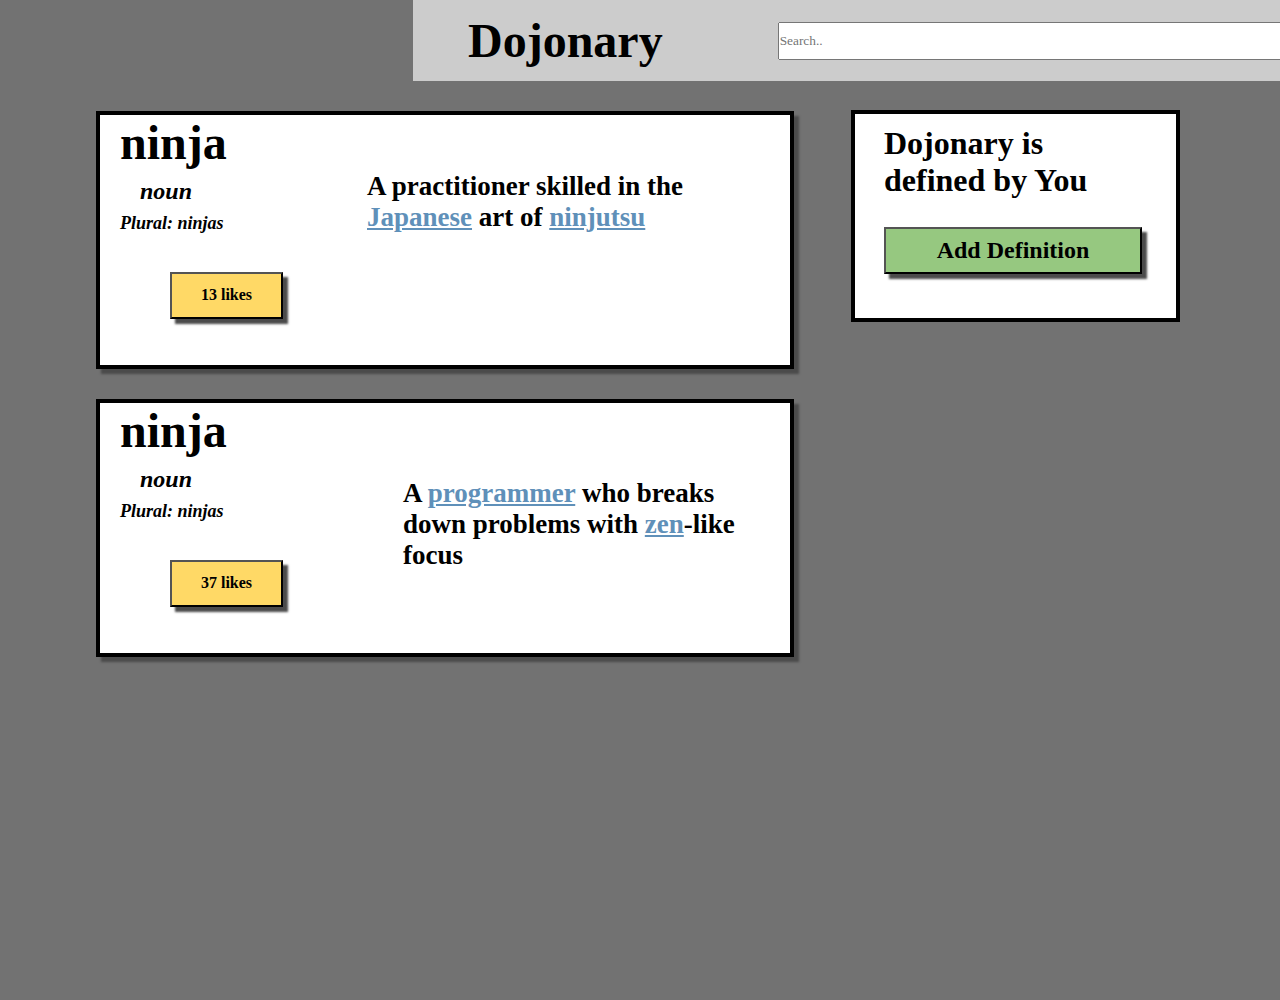
<file: ButtonClicker/index.html>
<!DOCTYPE html>
<html lang="en">
<head>
    <meta charset="UTF-8">
    <meta name="viewport" content="width=device-width, initial-scale=1.0">
    <title>Document</title>
    <link rel="stylesheet" href="style.css">
</head>
<body>

    <div class="wrapper">

        
  <!-- -------------------------------------NavBar----------------------------- -->
  <div class="nav">
    <h1 class="nav-title">Dojonary</h1>
    <ul class="nav-links">
        <input class="searchbar" type="text" placeholder="Search..">
        <li><button class="logout-btn" onclick="LogOut(this)">Login</button></li>
    </ul>
</div>
<!-- -----------------------------NavBar--------------------------------- -->

<!---------------------------------------------  -->
<div class="main">

    <!-- ------------------------------------leftarea -->
    <div class="left-area">
        <div class="Definition-1-area">
            <div class="word-1">
                <h2 class="firstword"> ninja </h2>
                <h2 class="wordclass"> noun</h2>
                <h2 class="wordfunction"> Plural: ninjas</h2>
                <button id="like-1btn" onclick="likealert()">13 likes</button>

            </div>
            <div class="definition-1">
                <h2>A practitioner skilled in the <span class="impwordlink">Japanese</span> art of <span class="impwordlink">ninjutsu</span></h2>
            </div>
        </div>


        <div class="Definition-2-area">
            <div class="word-1">
                <h2 class="firstword"> ninja </h2>
                <h2 class="wordclass"> noun</h2>
                <h2 class="wordfunction"> Plural: ninjas</h2>
                <button id="like-1btn">37 likes</button>
            </div>
            <div class="definition-2">
                <h2>A <span class="impwordlink">programmer</span> who breaks down problems with <span class="impwordlink">zen</span>-like focus  </h2>
            </div>
            
        </div>

    </div>
 <!-- ---------------------------------------------------left-area -->


  <!-- ---------------------------------------------------Right-area -->


    <div class="right-area">
        <div class="adddefinition-area">

            <h2 class="adddefinition-labe">Dojonary is defined by <span>You</span></h2>
            <button class="adddefinitionbtn" onclick="RemoveDefBnt(this)"> Add Definition</button>
        </div>
    </div>

    <!-- ---------------------------------------------------Right-area -->
</div>


</div>
<script src="Functionality.js"></script>
</body>
</html>
</file>
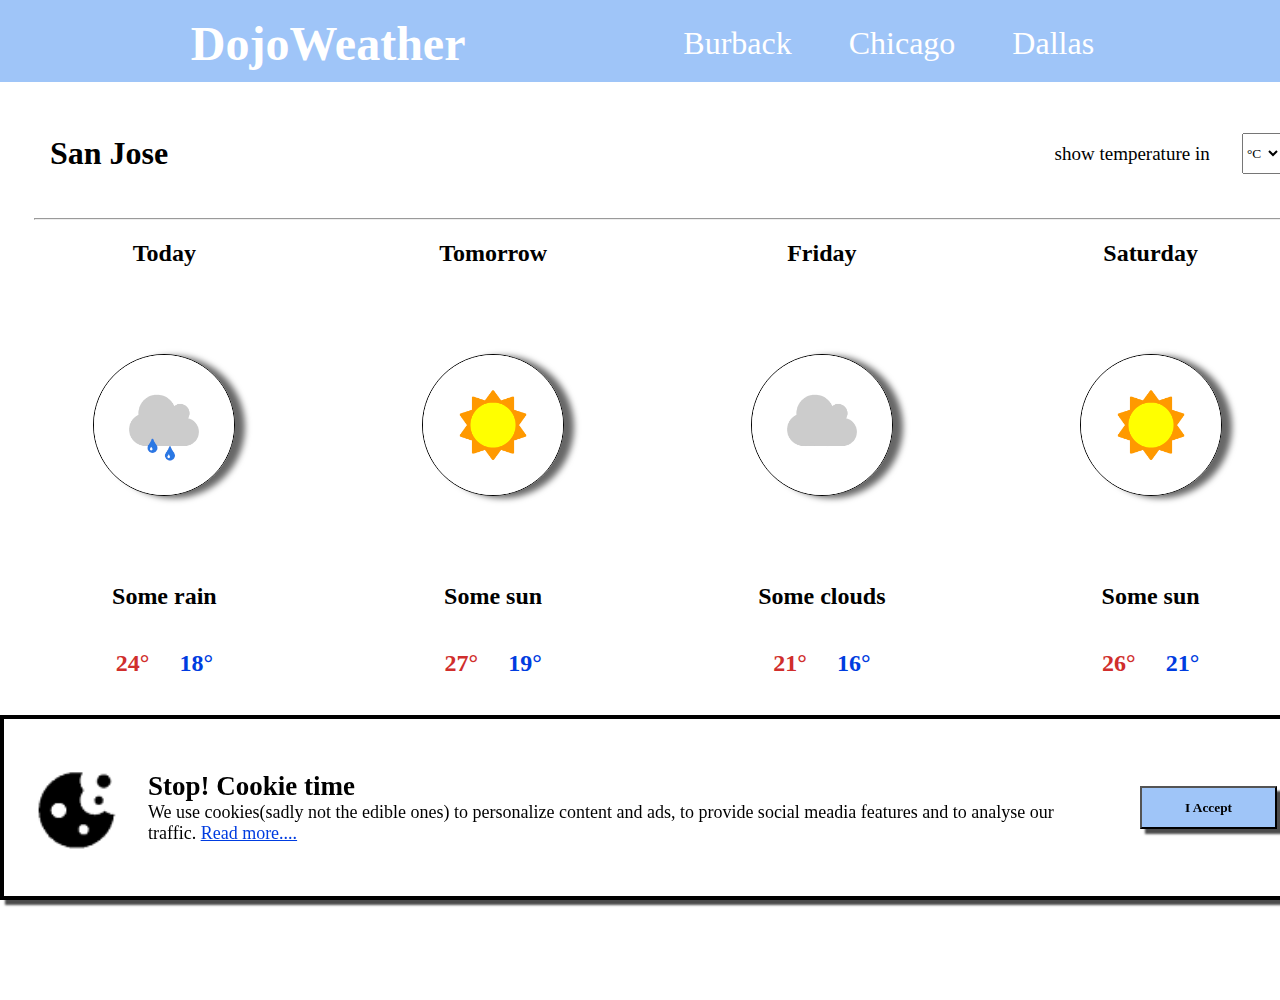
<file: DojoWeather-Page/index.html>
<!DOCTYPE html>
<html lang="en">
<head>
    <meta charset="UTF-8">
    <meta name="viewport" content="width=device-width, initial-scale=1.0">
    <title>DojoWeather</title>
    <link rel="stylesheet" href="style.css">
</head>
<body>

    <div class="wrapper">

               
  <!-- -------------------------------------NavBar----------------------------- -->
  <div class="nav">
    <h1 class="nav-title">DojoWeather</h1>
    <ul class="nav-links">
        <li><p id="city-1"onclick="cityChangeAlert(1)">Burback</p></li>
        <li><p id="city-2"onclick="cityChangeAlert(2)">Chicago</p></li>
        <li><p id="city-3"onclick="cityChangeAlert(3)">Dallas</p></li>
        
    </ul>
</div>
<!-- -----------------------------NavBar--------------------------------- -->


    <div class="main">

        <div class="mainContaner">

<!-- --------------------------------------------------------------StateSection -->

            <div class="stateSection">
                <span id="stateName"> San Jose</span>
                <span class="tempText">show temperature in</span>

                <select name="temp" class="tempList">
                    <option value="">°C</option>
                    <option value="">°F</option>
                </select>
                </div>

<!-- ---------------------------------------------------------------------StateSection -->


                <hr class="hrLine">


<!--         --------------------------------------------------WeekWeatherContaner-->
                <div class="weekWeatherContaner">

                    <div class="weekDayContaner">
                        <h2> Today</h2>
                        <img src="assets/some_rain.png" alt="some_rain">
                        <h2>Some rain</h2>
                        <h2><span class="hottext">24°</span> &nbsp; &nbsp; <span class="coldtext"> 18°</span></h2>
                    </div>

                    <div class="weekDayContaner">
                    <h2> Tomorrow  </h2>
                    <img src="assets/some_sun.png" alt="some_sun">
                        <h2>Some sun</h2>
                        <h2><span class="hottext">27°</span> &nbsp; &nbsp; <span class="coldtext"> 19°</span></h2>
                    </div>

                    <div class="weekDayContaner">
                        <h2> Friday</h2>
                        <img src="assets/some_clouds.png" alt="some_clouds">
                        <h2>Some clouds</h2>
                        <h2> <span class="hottext">21°</span> &nbsp; &nbsp; <span class="coldtext">16°</span> </h2>
                    </div>
                    
                    <div class="weekDayContaner">
                        <h2> Saturday</h2>
                        <img src="assets/some_sun.png" alt="some_sun">
                        <h2>Some sun</h2>
                        <h2><span class="hottext">26°</span> &nbsp;  &nbsp; <span class="coldtext">21°</span> </h2>
                    </div>
                </div>
            </div>

 <!--         ----------------------------------------------------------------------WeekWeatherContaner-->

<!-- -------------------------------------------------------------------------Cookie -->
            <div class="cookieArea" >
                <img src="assets/cookie.png" alt="cookie">
                <div>
                    <h2> Stop! Cookie time</h2>
                    <p> We use cookies(sadly not the edible ones) to personalize content and ads, to provide social meadia features and to analyse our traffic. <a href=""> Read more....</a></p>
                </div>
                <button id="cookiebtn" onclick="acceptCookie()" > I Accept </button>
            
            </div>
    <!-- -------------------------------------------------------------------------Cookie -->
            
        </div>
    </div>

<script src="DojoWeather-functionality.js"></script>
    
</body>
</html>
</file>
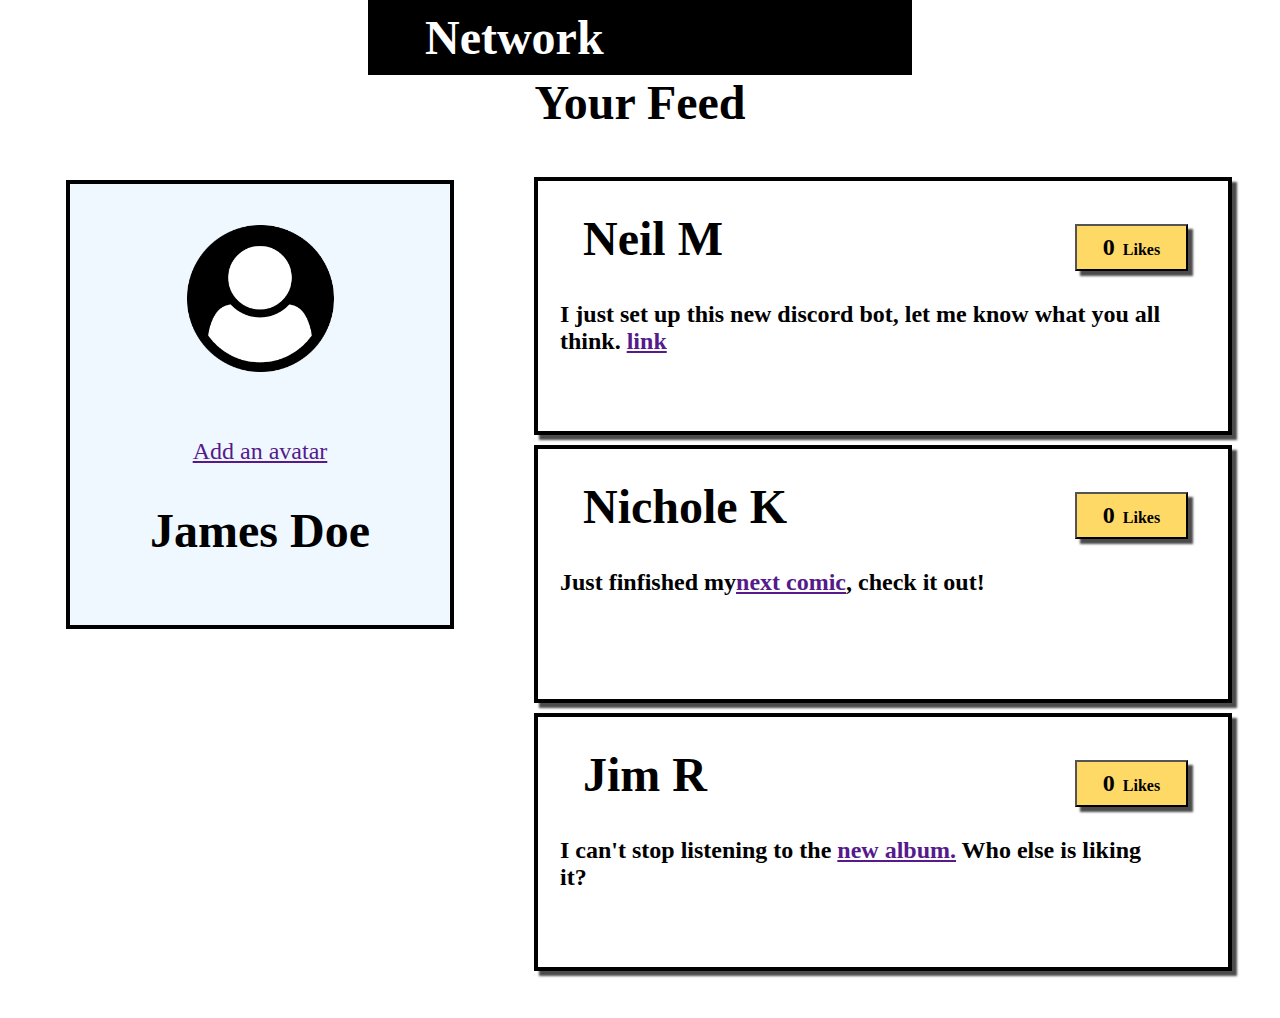
<file: Likes/index.html>
<!DOCTYPE html>
<html lang="en">
<head>
    <meta charset="UTF-8">
    <meta name="viewport" content="width=device-width, initial-scale=1.0">
    <title>Document</title>
    <link rel="stylesheet" href="style.css">
</head>


<body>

<div class="wrapper">


    <div class="nav">
        <h1 class="nav-title">Network</h1>
    </div>

    <h2 class="feedtitle">  Your Feed</h2>
    <div class="main">
        <div class="mainuser">
            <img class="userImg" src="icons/user-circle.png" alt="">
            <a class="avatarLink" href="">Add an avatar</a>
            <h2 class="userName">James Doe</h2>


        </div>

        <!-- ---------------------------Feed---------------------- -->

        <div class="mainfeed">

            <div class="User-area">
                <div class="User">
                <h2 class="username"> Neil M </h2>
                <h2 class="post"> I just set up this new discord bot, let me know what you all think. <a href="">link</a></h2>
            </div>
            
            <div class="likebtnarea">
                <button id="like-1btn" onclick="likebtnIncrement(1)"><h2 class="num" id="likenum">0</h2>&nbsp Likes</button>
            </div>
        </div>

        <div class="User-area">
            <div class="User">
                <h2 class="username"> Nichole K </h2>
                <h2 class="post">Just finfished my<a href="">next comic</a>, check it out!</h2>
                
            </div>

            <div class="likebtnarea">
                <button id="like-1btn" onclick="likebtnIncrement(2)"><h2 class="num" id="likenum1">0</h2>&nbsp Likes</button>
            </div>
        </div>
        
        <div class="User-area">
            <div class="User">
                <h2 class="username"> Jim R </h2>
                <h2 class="post">I can't stop listening to the <a href="">new album.</a> Who else is liking it?</h2>
                
            </div>
            
            <div class="likebtnarea">
                <button id="like-1btn" onclick="likebtnIncrement(3)"><h2 class="num" id="likenum2">0</h2>&nbsp Likes</button>
            </div>
         </div>
        </div> 
    </div>
</div>






<script src="like-Functionality.js"></script>
</body>
</html>
</file>
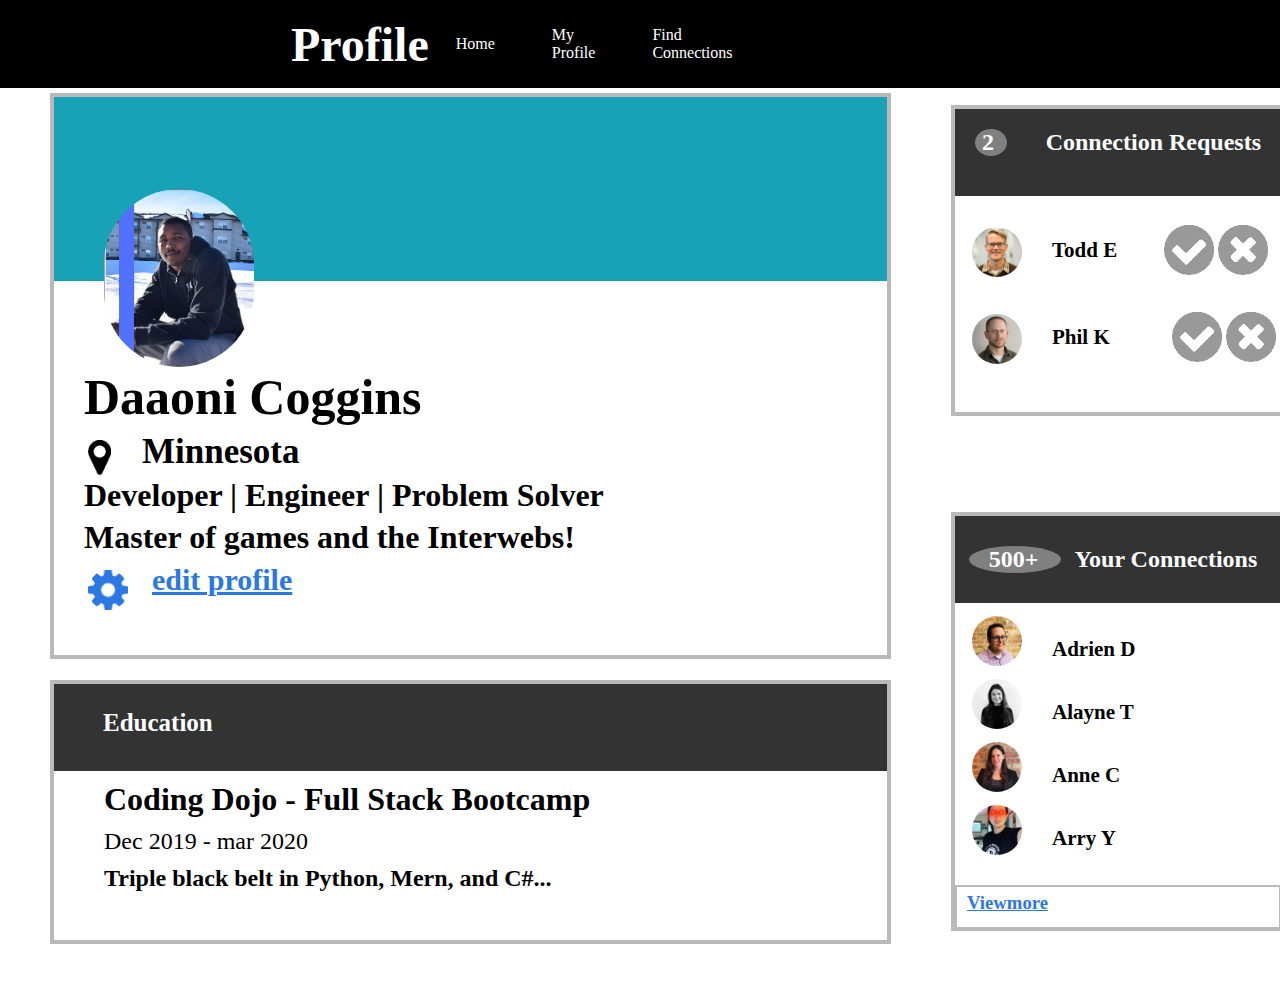
<file: Profile Page/index.html>
<!DOCTYPE html>
<html lang="en">
<head>
    <meta charset="UTF-8">
    <meta name="viewport" content="width=device-width, initial-scale=1.0">
    <title>Profile Page</title>
    <link rel="stylesheet" href="style.css">
</head>
<body>
    <div class="wrapper">

   
  <!-- -------------------------------------Profile----------------------------- -->
    <div class="nav">
        <h1 class="nav-title">Profile</h1>
        <ul class="nav-links">
            <li><a href="#">Home</a></li>
            <li><a href="#" class="active">My Profile</a></li>
            <li><a href="#">Find Connections</a></li>
            <li><button class="signout-btn">Sign Out</button></li>
        </ul>
    </div>
    <!-- -----------------------------Profile--------------------------------- -->



    <!-- ----------------------------------------- -->
    <div class="main">
        <div class="left-area">
            <div class="profile-area">
                <div class="profile-areatop"></div>

                
                <img class="profile-pic" src="Images/Me_pic2.PNG" alt="profilepic">

                <div class="info">
                    <h2 id="name"> Daaoni Coggins</h2>
                    <div class="map">
                        <img class="mapicon"src="Images/icons/map-marker.png" alt="mapicon">
                        <h3 id="state">Minnesota </h3>

                    </div>
                    <h4 class="moreinfo"> Developer | Engineer | Problem Solver </h4>
                    <h4 class="moreinfo"> Master of games and the Interwebs!</h4>

                    <div class="gear">
                        <span class="gearicon"><img src="Images/icons/gear.png" alt="gearicon"></span>
                        <h3 id="editprofile">edit profile </h3>

                    </div>
                   
                </div>
                
            </div>

            <!-- ------------------education------------------------ -->
        
            <div class="education-block">
                <div class="education-blocktop">
                    <div>
                        <h2 id="education-title"> Education</h2>
                    </div>
                </div>

                <div class="eduinfo">
                    <h4 id="eduinfo-1"> Coding Dojo - Full Stack Bootcamp </h4>
                    <h4 id="eduinfo-2"> Dec 2019 - mar 2020</h4>
                    <h4 id="eduinfo-3"> Triple black belt in Python, Mern, and C#...</h4>

                </div>
                



        
            </div>
            <!-- -----------------------education---------------------------------- -->
            
        </div>

        <!-- ----------------------------------------- -->
    









        <!-- ----------------------connection-requests-------------------------------------- -->
        <div class="sidebar">

    
            <div class="connection-requests">
                <div class="connection-requests-top">
                    <div class="connection-toptext">

                        <div class="connection-num"><h2> 2 </h2></div> 
                        <h2>Connection Requests</h2>
                        

                    </div>


<!-- ------------------------------------------------------------------- -->

                    <div class="connection-requests-profiles">

                        <ul class="top-list">

                            <li class="connection-requests-profiles-listitems">
                                 <img class="profile-requests-pic" src="Images/todd-s.jpg" alt="">

                                 <span class="profile-1"> Todd E </span>
                                 
                                 <div class="iconsgroups">
                                     <img class="icon" src="Images/icons/accept-circle.png" alt="">
                                     <img class="icon" src="Images/icons/close-circle.png" alt="">

                                 </div>
                                 
                            </li>
                          


                            <li class="connection-requests-profiles-listitems">
                                <img class="profile-requests-pic" src="Images/phil-s.jpg" alt="">

                                <span class="profile-2"> Phil K</span>

                                <div class="iconsgroups-2">
                                    <img class="icon" src="Images/icons/accept-circle.png" alt="">
                                    <img class="icon" src="Images/icons/close-circle.png" alt="">

                                </div>

                            </li>
                               

                        </ul>



                    </div>


                </div>
        
            </div>

<!-- ------------------------------------------------------------------------------------- -->



            <!-- ------------------------active-connections--------------------------------------------------- -->
            
            <div class="active-connections-box">

                <div class="active-connections">
                    <div class="active-connections-toptext">

                        <div class="active-connection-num"><h2> 500+ </h2></div> 
                        <h2 id="active-connections-text">Your Connections</h2>
                    </div>
                    <div class="active-connection-profiles">
                        <ul class="bottom-list">
                            <li class="connection-requests-profiles-listitems">
                                 <img class="profile-requests-pic" src="Images/adrien-s.jpg" alt="">
                                 <span class="profile-1"> Adrien D </span>
                            </li>
                            <li class="connection-requests-profiles-listitems">
                                <img class="profile-requests-pic" src="Images/alayne-s.jpg" alt="">
                                <span class="profile-2"> Alayne T</span>
                            </li>
                            <li class="connection-requests-profiles-listitems">
                                <img class="profile-requests-pic" src="Images/anne-s.jpg" alt="">

                                <span class="profile-2"> Anne C</span>
                            </li>
                            <li class="connection-requests-profiles-listitems">
                                <img class="profile-requests-pic" src="Images/arry-s.jpg" alt="">
                                <span class="profile-2"> Arry Y </span>
                               
                            </li>
                        </ul>
                    </div>

                    <div class="viewmorebox">
                        <h3 class="viewbtn"> Viewmore</h3>
                    </div>

                    
                    
            
                </div>
            </div>
        </div>

        <!-- --------------------------------------------------------------- -->
    </div>

</div>


    
    
</body>
</html>
</file>
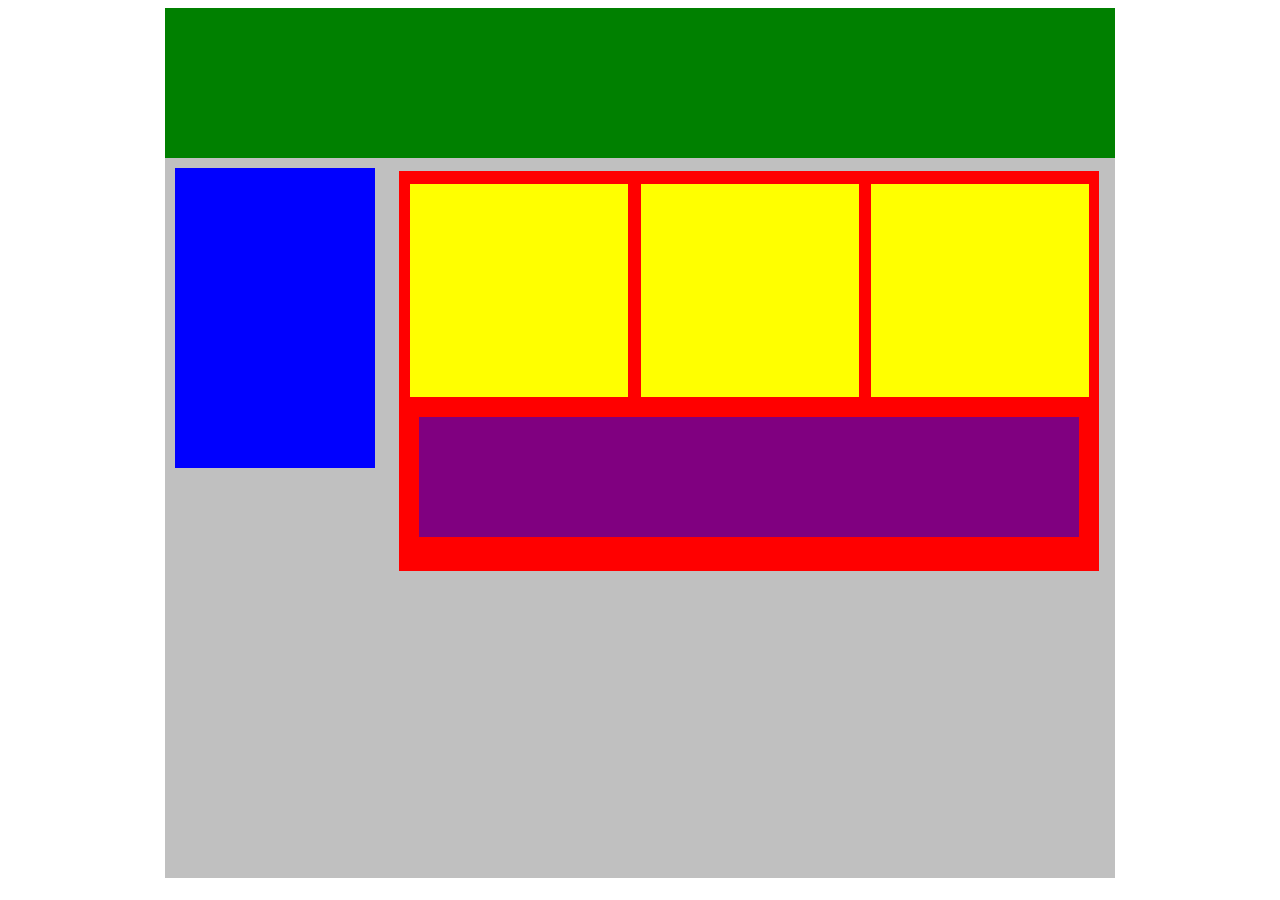
<file: Coggins_Daadoni_CSS_Plotting_Our_Blocks.html>
<!DOCTYPE html>
<html lang="en">
<head>
    <title>Position Practice</title>
    <link rel="stylesheet" type="text/css" href="Coggins_Daadoni_CSS_Plotting_Our_Blocks_.css">
</head>

<body>
    <div class="container">
        <div class="top-nav"></div>
        <div class="side-nav"></div>
        <div class="main">
            <div class="sub-content"></div>
            <div class="sub-content_1"></div>
            <div class="sub-content_2"></div>
            <div id="advertisement"></div>
        </div>
    </div>
</body>
</html>
</file>
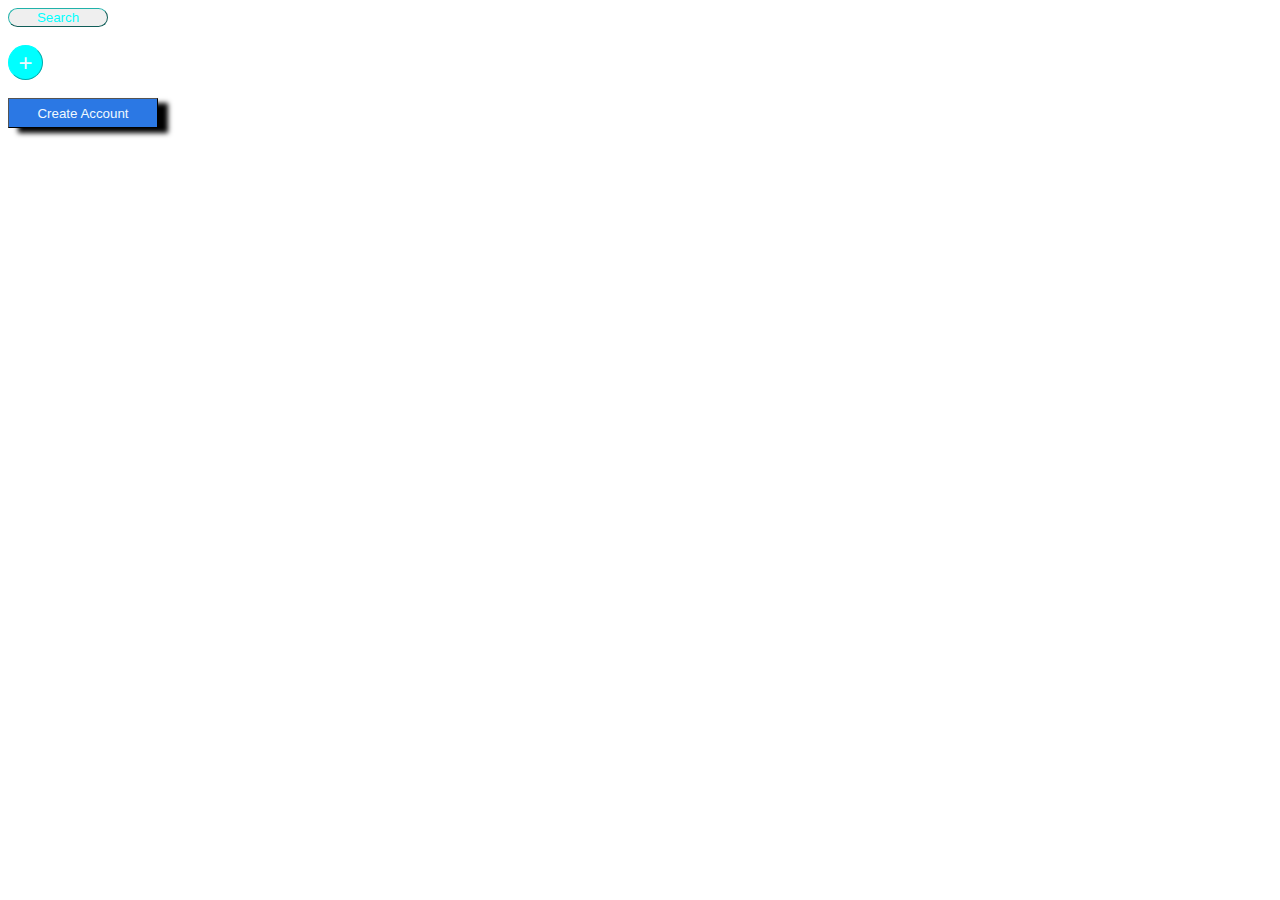
<file: ButtonUp/Coggins_Daadoni_HTML_ButtonUp.html>
<!DOCTYPE html>
<html lang="en">
<head>
    <meta charset="UTF-8">
    <meta name="viewport" content="width=device-width, initial-scale=1.0">
    <link rel="stylesheet" href="Coggins_Daadoni_HTML_ButtonUp.css">
    <title>Document</title>
</head>
<body>
<div>
    <button class="SearchBtn"> Search  </button>
</div>
<br>
<div>
    <button class="PlusBtn"> + </button>
</div>
<br>
<div>
    <button class="CreateAccountBtn"> Create Account</button>
</div>
<br>


    
</body>
</html>
</file>
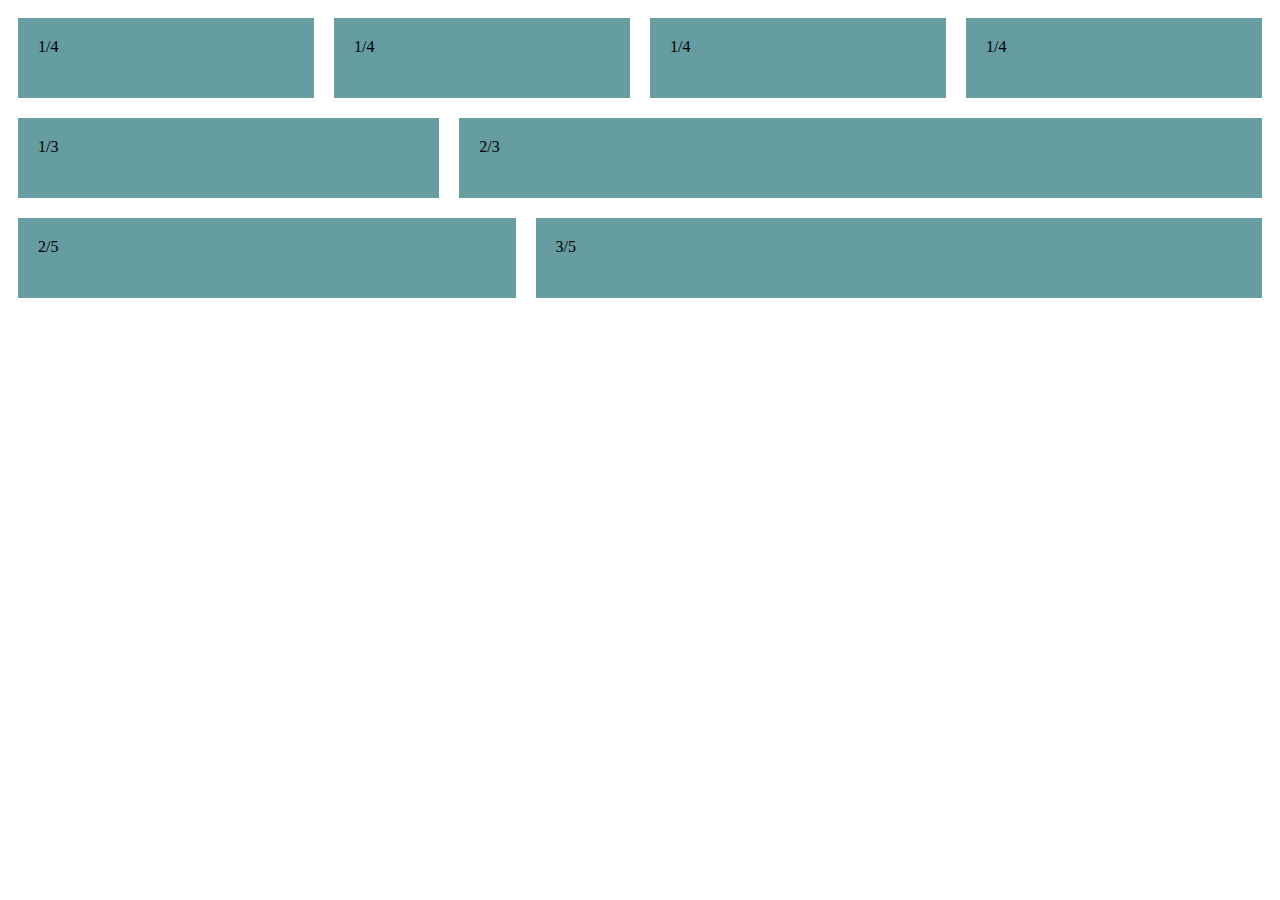
<file: FLEX-ible Columns/Coggins_Daadoni_HTML_FLEX-ible Columns.html>
<!DOCTYPE html>
<html lang="en">
<head>
    <meta charset="UTF-8">
    <meta name="viewport" content="width=device-width, initial-scale=1.0">
    <title>Document</title>
    <link rel="stylesheet" href="Coggins_Daadoni_HTML_FLEX-ible Columns.css">
</head>

<body>
    

    <div class="row">
        <div class="col">1/4</div>
        <div class="col">1/4</div>
        <div class="col">1/4</div>
        <div class="col">1/4</div>
    </div>

    <div class="row">
        <div class="col">1/3</div> 
        <div class="col-2">2/3</div>
    </div>

    <div class="row">
        <div class="col-2">2/5</div>
        <div class="col-3">3/5</div>
    </div>


    
</body>
</html>
</file>
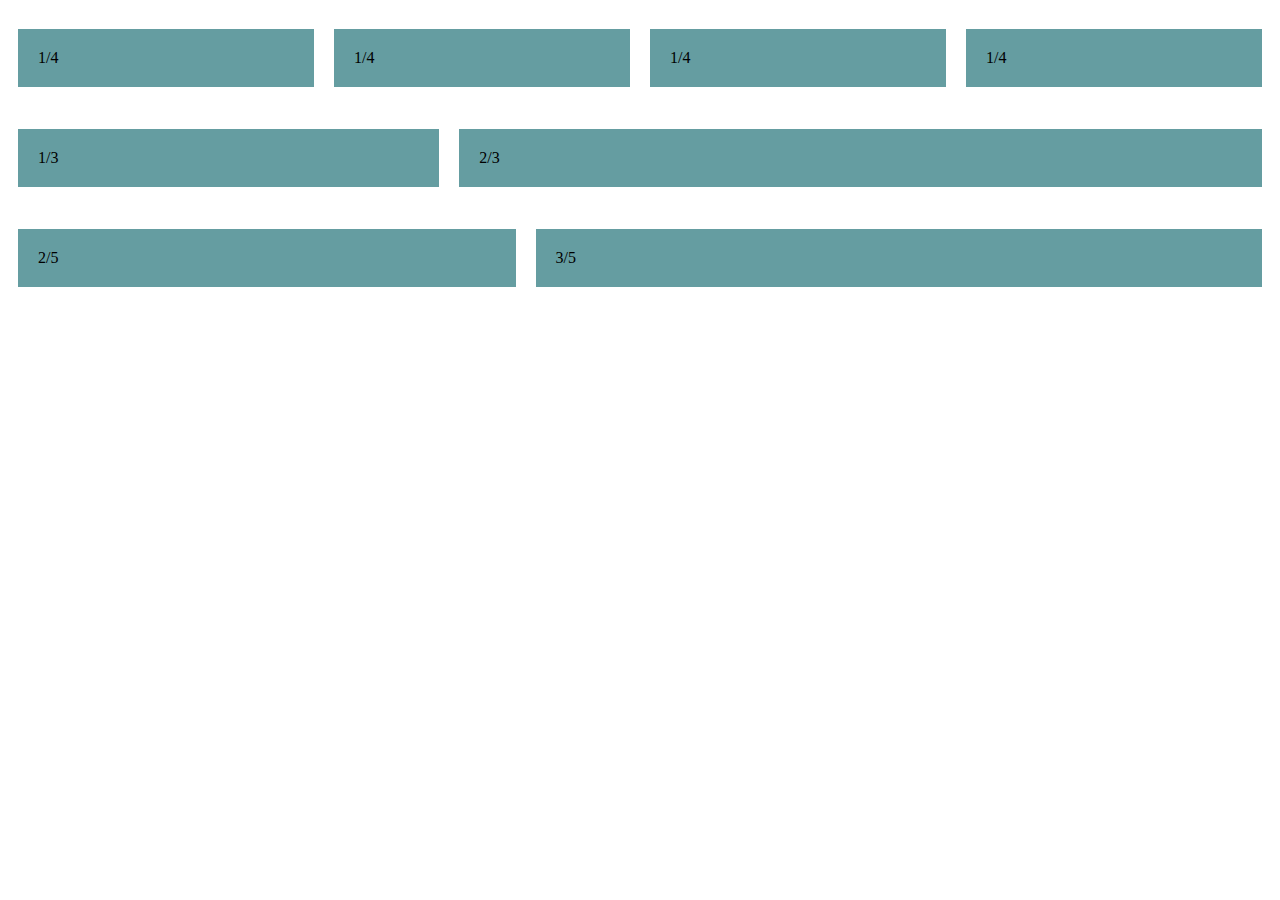
<file: FLEX-ible Columns/Coggins_Daadoni_HTML_FLEX-ible_Columns.html>
<!DOCTYPE html>
<html lang="en">
<head>
    <meta charset="UTF-8">
    <meta name="viewport" content="width=device-width, initial-scale=1.0">
    <title>Document</title>
    <link rel="stylesheet" href="Coggins_Daadoni_HTML_FLEX-ible_Columns.css">
</head>

<body>
    

    <div class="row">
        <div class="col">1/4</div>
        <div class="col">1/4</div>
        <div class="col">1/4</div>
        <div class="col">1/4</div>
    </div>

    <div class="row">
        <div class="col">1/3</div> 
        <div class="col-2">2/3</div>
    </div>

    <div class="row">
        <div class="col-2">2/5</div>
        <div class="col-3">3/5</div>
    </div>


    
</body>
</html>
</file>
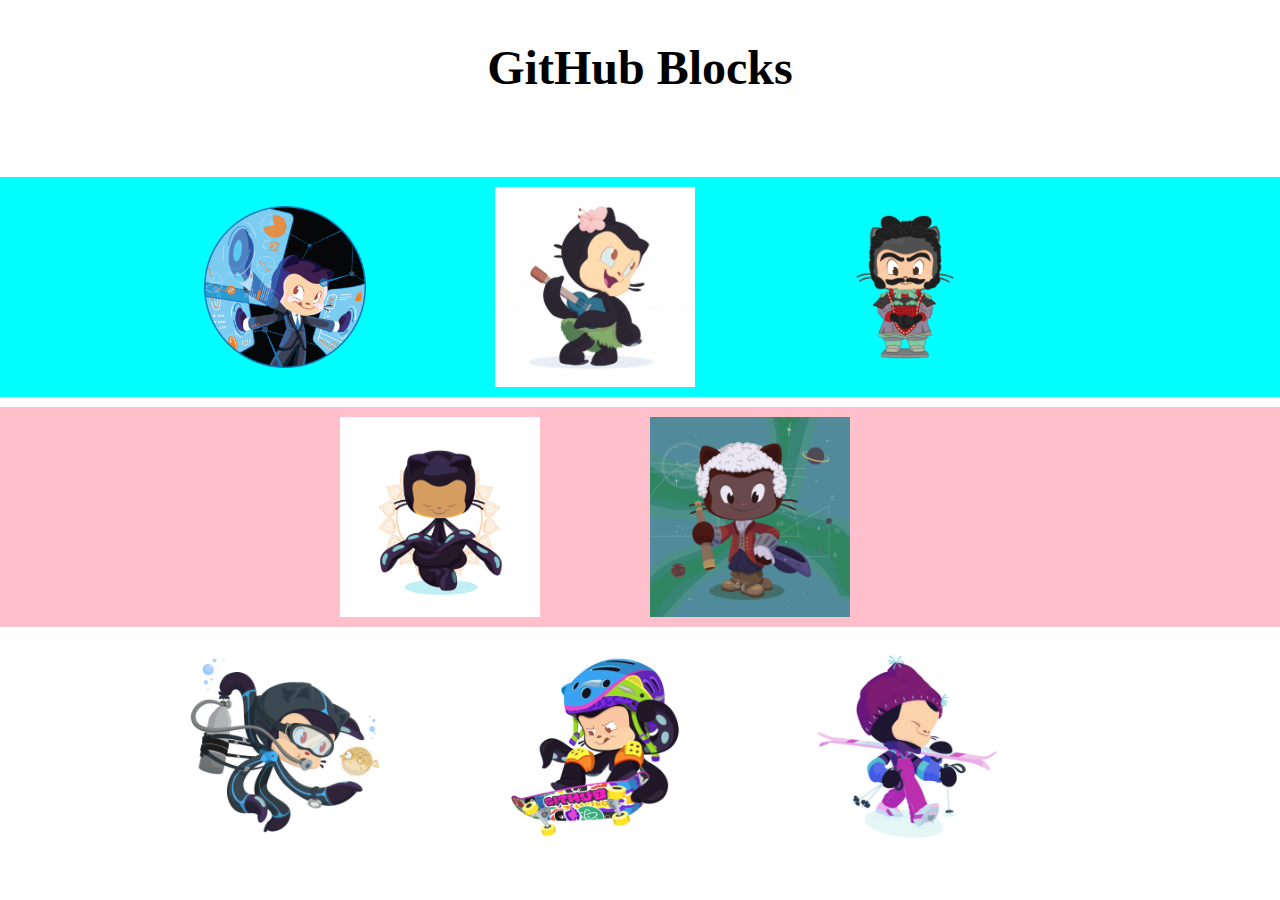
<file: GitHub Blocks/Coggins_Daadoni_HTML_GitHub_Blocks.html>
<!DOCTYPE html>
<html lang="en">
<head>
    <meta charset="UTF-8">
    <meta name="viewport" content="width=device-width, initial-scale=1.0">
    <title>Document</title>
    <link rel="stylesheet" href="Coggins_Daadoni_HTML_GitHub_Blocks.css">
</head>
<body>

    <div class="Title">
        <h1>GitHub Blocks</h1>

    </div>

    <div class="row">
        <div class="col">
            <div class="imgcol">

                <img src="Images/Fintechtocat.png" alt="Nope">
                <img src="Images/hula_loop_octodex03.png" alt="Nope">
                <img src="Images/Terracottocat_Single.png" alt="Nope">

            </div>
          
        </div>
    </div>
    <div class="row">
        <div class="col-2">
            <div class="imgcol-2">
                
                <img src="Images/yogitocat.png" alt="Nope">
                <img src="Images/bannekat.png" alt="Nope">
            </div>


        </div>

    </div>

    <div class="row">
        <div class="col-3">

            <div class="imgcol-3">

            <img src="Images/scubatocat.png" alt="Nope">
            <img src="Images/skatetocat.png" alt="Nope">
            <img src="Images/snowtocat_final.png" alt="Nope">
            </div>

        </div>

    </div>
    
</body>
</html>
</file>
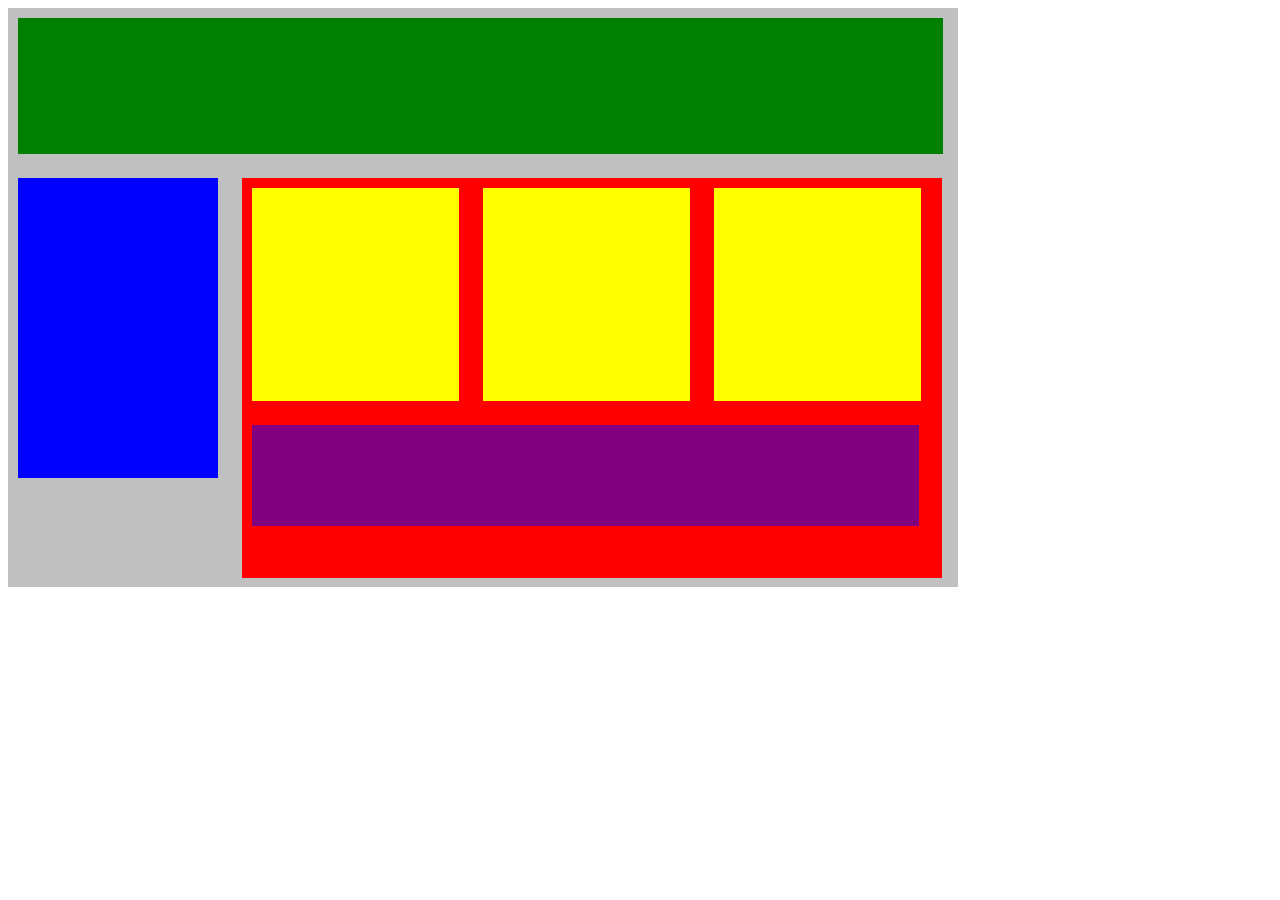
<file: PlottingOurBlocks/Coggins_Daadoni_CSS_Plotting_Our_Blocks.html>
<!DOCTYPE html>
<html lang="en">
  <head>
    <title>Position Practice</title>
    <link
      rel="stylesheet"
      type="text/css"
      href="Coggins_Daadoni_CSS_Plotting_Our_Blocks_.css"
    />
  </head>

  <body>
    <div class="container">
      <div class="top-nav"></div>
      <div class="side-nav"></div>
      <div class="main">
        <div class="sub-content"></div>
        <div class="sub-content_1"></div>
        <div class="sub-content_2"></div>
        <div id="advertisement"></div>
      </div>
    </div>
  </body>
</html>
</file>
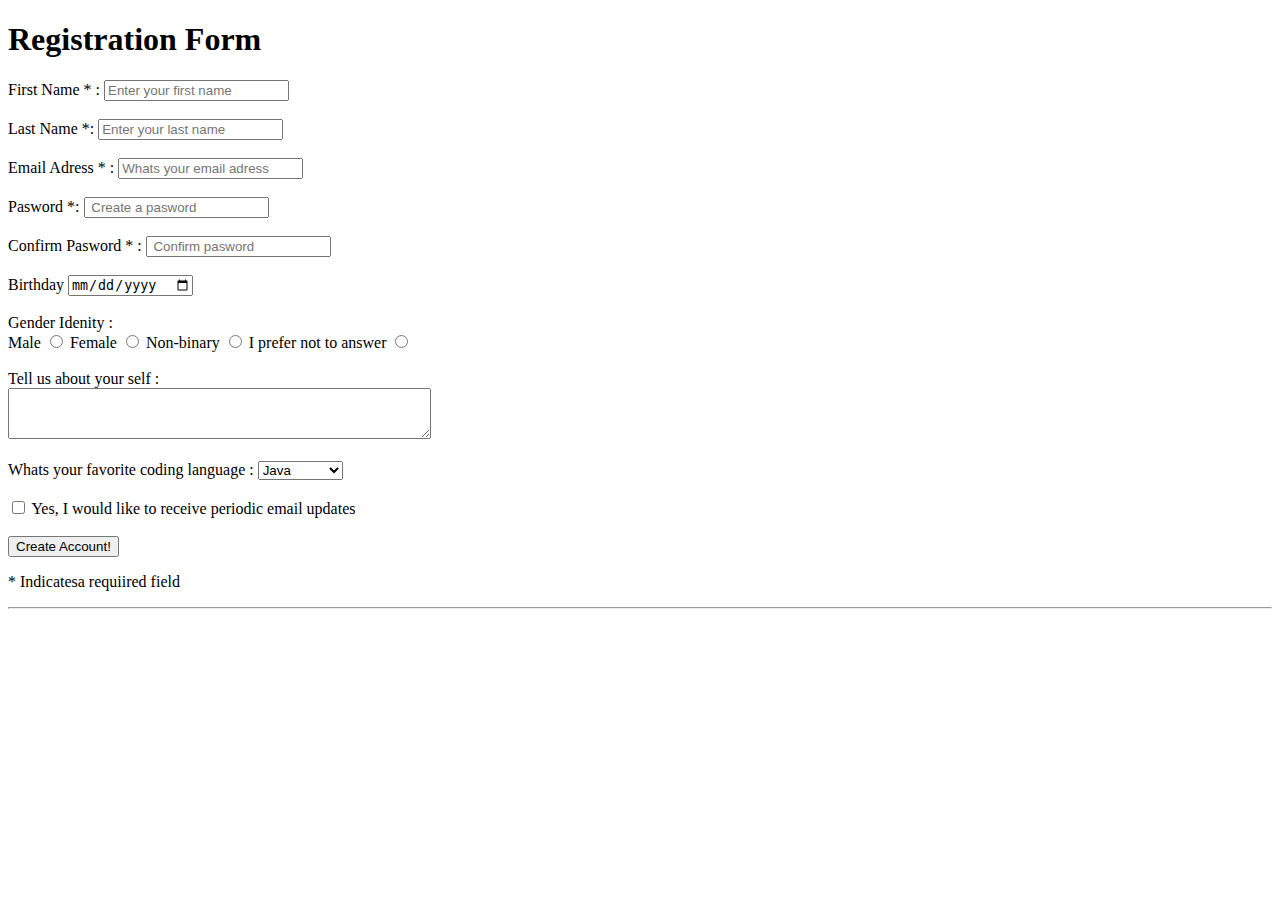
<file: Registration Form/Coggins_Daadoni_HTML_RegistrationForm.html>
<!DOCTYPE html>
<html lang="en">
  <head>
    <meta charset="UTF-8" />
    <meta name="viewport" content="width=device-width, initial-scale=1.0" />
    <title>Registration Form</title>
  </head>
  <!--  -->
  <body>
    <h1>Registration Form</h1>

    <form action="#">
      <div>
        <label> First Name * :</label>
        <input
          type="text"
          name="First Name"
          placeholder="Enter your first name"
        />
      </div>
      <br />

      <div>
        <label> Last Name *:</label>
        <input
          type="text"
          name="Last Name"
          placeholder="Enter your last name"
        />
      </div>
      <br />

      <div>
        <label> Email Adress * :</label>
        <input
          type="text"
          name="Email Adress"
          placeholder="Whats your email adress"
        />
      </div>
      <br />

      <div>
        <label> Pasword *:</label>
        <input type="text" name="Password" placeholder=" Create a pasword" />
      </div>
      <br />

      <div>
        <label> Confirm Pasword * :</label>
        <input type="text" name="Password" placeholder=" Confirm pasword" />
      </div>
      <br />

      <div>
        <label> Birthday</label>
        <input type="date" name="Birthday" />
      </div>

      <br />

      <div>
        <label> Gender Idenity :</label>
      </div>

      <div>
        <label>Male</label>
        <input type="radio" name="Male" value="bold" id="Male" />

        <label>Female</label>
        <input type="radio" name="Female" value="bold" id="Female" />

        <label>Non-binary</label>
        <input type="radio" name="Non-binary" value="bold" id="Non-binary" />

        <label>I prefer not to answer</label>
        <input
          type="radio"
          name="I prefer not to answer"
          value="bold"
          id="I_prefer_not_toanswer"
        />
      </div>
      <br />

      <div>
        <label>Tell us about your self :</label>
        <br />
        <textarea name="comment" cols="50" rows="3"></textarea>
      </div>

      <br />

      <div>
        <label>Whats your favorite coding language : </label>

        <select name="Coding Languages">
          <option value="Java">Java</option>
          <option value="JavaScript">JavaScript</option>
          <option value="html">html</option>
          <option value="C#">C#</option>
        </select>
      </div>
      <br />

      <div>
        <input type="checkbox" name="accept" id="accept" />
        <label for="accept"
          >Yes, I would like to receive periodic email updates</label
        >
      </div>
      <br />

      <div>
        <input type="submit" value="Create Account!" />
      </div>
      <p>* Indicatesa requiired field</p>
    </form>
    <hr />
  </body>
</html>
</file>
<file: ButtonClicker/style.css>
*{
    padding: 0;
    margin: 0;
    font-family: cursive;
}
body{
    background-color: rgb(114, 114, 114);
}




.wrapper{
    /* display: flex; */
    margin: 0 auto;
    /* swidth:  1000px; */
    height: 1000px;
    
}




/* ------------------------------NavBar */
.nav{
    display: flex;
    margin: 0 413px;
    width: 1078px;

    justify-content: space-evenly;
    align-items: center;
    padding-top: 10px;
    padding-bottom: 10px;
    background-color: #cccccc;

}

.nav-title{
    margin: 0 55px;
    font-size: xxx-large;
    /* margin: 0 0 0 291px; */
    color: rgb(0, 0, 0);
}
.nav-links  {
    align-items: center;
    display: flex;
    color: white;
    
    justify-content: space-evenly;
    padding: 10px;
    


}
.searchbar{
    width: 524px;
    height: 34px;
    margin: auto 50px;

}

a{
    text-decoration: none;
    color: white;

}
ul{
    
    list-style-type: none;
}
li{
    
    text-decoration: none;
    margin:0 40px 0 17px
}

.logout-btn {
    color: white;
    background-color: #2b78e4;
    box-shadow: 5px 5px 2.1px  #4b4b4b;
    font-size: 24px;
    
    padding: 5px;
}

/* ------------------------------NavBar */






.main{
    display: flex;
    align-items: center;
    height: 633px;
    width: 1178px;
    margin: 0 auto;
    /* background-color: rgb(170, 170, 170); */

}


.impwordlink{
    color:#5f90b9;
    text-decoration: underline;
    text-decoration-color: #5f90b9;
    }



/* ---------------------------Left-area */
.left-area{
    display: flex;
    flex-direction: column;

}



.Definition-1-area {
background-color: white;
height: 250px;
width: 690px;
margin: 1px 45px;
border: 4px solid rgb(0, 0, 0);
outline: 5px;
display: flex;
flex-direction: row;
box-shadow: 5px 5px 2.1px  #4b4b4b;
}



.Definition-2-area {
    background-color: white;
    display: flex;
    height: 250px;
    width: 690px;
    margin: 29px 45px;
    border: 4px solid rgb(0, 0, 0);
    outline: 5px;
    box-shadow: 5px 5px 2.1px  #4b4b4b;
}



.firstword{
    font-size: xxx-large;

}
.wordclass{
    font-style: italic;
    margin: 8px 20px;
}
.wordfunction{
    font-style: italic;
    font-size: large;
    width: 125px;
}

.likebtnarea{
    display: flex;
    margin: 75px 50px;
    font-size: large;
    
}


.definition-1{
    display: flex;
    margin: 56px 14px;
    font-size: large;
}
.definition-2{
    display: flex;
    margin: 75px 50px;
    font-size: large;

}

.word-1{
    margin: 0 20px;
}

#like-1btn{
    background-color: #ffd966;
    box-shadow: 5px 5px 2.1px  #4b4b4b;
    color: black;
    font-weight: bold;
    font-size: medium;
    margin: 38px 50px;
    width: 113px;
    height: 47px;
}


/* ---------------------------Left-area */





/* ---------------------------Right-area */

.right-area{
    display: flex;
    flex-direction: column;
    align-items: center;

}




.adddefinition-area{
    background-color: white;
    height: 204px;
    width: 263px;
    margin: 0px 0px 363px 12px;
    border: 4px solid rgb(0, 0, 0);
    padding: 0 29px;
    outline: 5px  ;

}

.adddefinition-labe{
    margin: 11px 0;
    font-size: xx-large;


}

.adddefinitionbtn{
    background-color: #96c880;
    box-shadow: 5px 5px 2.1px #4b4b4b;
    color: black;
    font-weight: bold;
    font-size: x-large;
    margin: 17px 0;
    width: 258px;
    height: 47px;
}


/* ---------------------------Right-area */








/* @media screen and (max-width: 1995px) {

    
    .nav{
        margin: 0 673px;
     }
}
</file>
<file: DojoWeather-Page/style.css>
*{
    padding: 0;
    margin: 0;
    font-family: cursive;
}
body{
    /* background-color: #4b4b4b; */
}



.wrapper{
    /* display: flex; */
    margin: 0 auto;
    /* swidth:  1000px; */
    height: 1000px;
    
}



/* ------------------------------NavBar */
.nav{
    display: flex;
    width: 100%;
    justify-content: space-evenly;
    align-items: center;
    padding-top: 15px;
    padding-bottom: 10px;
    background-color: #9fc5f8;

}

.nav-title{
    margin: 0 55px;
    font-size: xxx-large;
    /* margin: 0 0 0 291px; */
    color: rgb(255, 255, 255);
}
.nav-links  {
    align-items: center;
    display: flex;
    color: white;
    
    justify-content: space-evenly;
    padding: 10px;
}
ul{
    
    list-style-type: none;
}
li{
    
    text-decoration: none;
    margin:0 40px 0 17px
}
.nav-links p {
    font-size: xx-large;
    text-decoration: none;
    color: white;

}

/* ------------------------------NavBar */




.main{
    display: flex;
    align-items: center;
    height: 715px;
    width: 1315px;
    margin: 0 auto;
    /* background-color: rgb(196, 164, 164); */

}

.mainContaner{
    display: flex;
    height: 691px;
    width: 1315px;
    flex-direction: column;

}



/* ------------------------------stateSection */

.stateSection {
    display: flex;
    align-items: center;
    /* background-color: white; */
    height: 119px;
    width: 1232px;
    margin: 0px 0px 5px 50px;
    /* border: 4px solid rgb(185, 185, 185);
    outline: 5px; */
    justify-content: space-between;
}
#stateName{
    font-size: 32px;
    font-weight: 800;
}
.tempText{
    margin-left: 854px;
    font-size: 19px;

}
.tempList{
    width: 40px;
    height: 41px;
}

/* ------------------------------stateSection */


.hrLine{
    margin: 0px 34px;

}

/* -------------------------Weekdays */
.weekWeatherContaner{
    display: flex;
    /* height: 860px;
    width: 1315px; */
    flex-direction: row;
    justify-content: space-around;
    
}
.weekDayContaner{
    display: flex;
    width: 256px;
    height: 508px;
    /* background-color: rgb(212, 212, 212); */
    flex-direction: column;
    align-items: center;
}
.weekDayContaner img{
    border: .5px solid rgb(0, 0, 0);
    display: block;
    width: 140px;
    height: 140px;
    margin: 67px;
    box-shadow: 10px 2px 6px  rgba(0,0,0,0.6);

    border-radius:100px;
}

.weekDayContaner h2{
    margin: 20px 0;

}

.hottext{
    color: #d02e2c;

}
.coldtext{
    color: #003ce0;

}   



/* -------------------------Weekdays */


.cookieArea{
    position: fixed;
    font-size: large;
    background-color: white;
    height: 177px;
    width: 1307px;
    /* margin: 10px 0; */
    border: 4px solid rgb(0, 0, 0);
    outline: 5px;
    display: flex;
    /* flex-direction: row; */
    box-shadow: 5px 5px 2.1px #4b4b4b;
    align-items: center;
    bottom: 0;
}
.cookieArea img{
    width: 111px;
    height: 104px;
    margin: 0 20px;

  
}
.cookieArea p{
    font-size: 26;
   


}

.cookieArea a{
    font-size: inherit;
    color: #003ce0;
    /* background-color: #9fc5f8; */


}

.cookieArea button{
    font-weight: 700;
    margin: 0 34px;
    width: 151px;
    height: 43px;
    background-color: #9fc5f8;
    box-shadow: 5px 5px 2.1px  #4b4b4b;
    
}
</file>
<file: Likes/style.css>
*{
    padding: 0;
    margin: 0;
    font-family: cursive;
}


.wrapper{
    /* display: flex; */
    margin: 0 auto;
    /* swidth:  1000px; */
    height: 1000px;
    
}




/* ------------------------------NavBar */
.nav{
    display: flex;
    margin: 0 368px;
    /* justify-content: space-evenly; */
    align-items: center;
    padding-top: 10px;
    padding-bottom: 10px;
    background-color: #000000;

}

.nav-title{
    margin-left: 57px;
    font-size: xxx-large;
    color: rgb(255, 255, 255);
}


/* ------------------------------NavBar */

.main{
    display: flex;
    flex-direction: row;
    justify-content: center;
}

.feedtitle{
    display:flex ;
    justify-content: center;
    font-size: xxx-large;
}

.mainuser{
   display: flex;
    height: 441px;
    width: 380px;
    border: 4px solid rgb(0, 0, 0);
    outline: 5px;
    margin:  50px;
    background-color: aliceblue;
    flex-direction: column;
    align-items: center;
    /* justify-content: center; */
}
.userImg{
    width: 147px;
    margin: 41px 0;
}
.avatarLink{
    margin: 25px 0;
    font-size: x-large;

}
.userName{
    margin: 13px 0;
    font-size: xxx-large;

}



.mainfeed{
    /* background-color: #4b4b4b; */
    
    width:700px;
    margin: 37px 30px;
}

.User-area {
    background-color: white;
    height: 250px;
    width: 690px;
    margin: 10px 0;
    border: 4px solid rgb(0, 0, 0);
    outline: 5px;
    display: flex;
    flex-direction: row;
    box-shadow: 5px 5px 2.1px #4b4b4b;
        align-items: baseline;
}

.username{
    font-size: xxx-large;
    margin: 30px 45px;

}
.wordclass{
    font-style: italic;
    margin: 8px 20px;
}
.wordfunction{
    font-style: italic;
    font-size: large;
    width: 125px;
}


#like-1btn{
    background-color: #ffd966;
    box-shadow: 5px 5px 2.1px  #4b4b4b;
    color: black;
    font-weight: bold;
    font-size: medium;
    margin: 38px 0;
    width: 113px;
    height: 47px;
}




.num{
    display: inline-flex;
    font-size: x-larger;

}

.likebtnarea{
    margin: 0px -110px;
    font-size: large;
    height: 112px;

}
.post{
    margin: 35px 22px;
    width: 603px;
}
</file>
<file: Profile Page/style.css>
*{
    padding: 0;
    margin: 0;
    font-family: cursive;
}

.wrapper{
    /* display: flex; */
    margin: 0 auto;
    /* swidth:  1000px; */
    height: 1000px;
    
}

.nav{
    display: flex;
     justify-content: space-between; 
    align-items: center;
    background-color: black;

}

.nav-title{
    font-size: xxx-large;
    margin: 0 0 0 291px;
    color: white;
}
.nav-links  {
    align-items: center;
    display: flex;
    color: white;
    
    justify-content: space-evenly;
    padding: 10px;
}
a{
    text-decoration: none;
    color: white;

}
ul{
    
    list-style-type: none;
}
li{
    
    text-decoration: none;
    margin:0 40px 0 17px
}

.signout-btn {
    color: white;
    background-color: #17a2b8;
    direction: none;
    font-size: 24px;
    margin-left: 575px;
    margin-right: 250px;
    padding: 5px;
}

.main{
    display: flex;
    align-items: center;
    height: 860px;
    width: 1315px;
    margin: 0 auto;
    /* background-color: gray; */

}

/* -------------------------------------- */
.left-area{
    display: flex;
    /* margin: 0 0 188px 0; */
    flex-direction: column;

}
    .profile-area {
    background-color: white;
    height: 558px;
    width: 833px;
    margin: 0px 0px 21px 50px;
    border: 4px solid rgb(185, 185, 185);
    outline: 5px;
}



.profile-pic {
    margin: -92px 50px 60px 50px;
    border-radius: 100px;
    width: 150px;
    
}

    .profile-areatop {
    background-color:#17a2b8;;
    height: 184px;
    width: 833px;
    
}


.info img{
    width: 23px;
    
}
.mapicon{
    display: inline-block;
    margin: 14px 34px; 

}
.gear img{
    width: 40px;

}
.gearicon{
    
    Display: inline-block;
    margin: 14px 34px;

}
#editprofile{
    margin: -65px 98px 0;
    font-size: 30px;
    text-decoration: underline;
    color: #2b78e4;

}

#state{
    /* display: inline-block; */
    margin: -61px 88px 0;
        font-size: 35px;
}

#name{
    font-size: 50px;
    margin: -63px 30px 0;
}
.moreinfo{

    margin: 5px 30px 0;
    font-size: 32px;

}

/* --------------------------------------- */
.education-block {
    background-color: white;
    height: 256px;;
    width: 833px;
    align-self: flex-end;
    border: 4px solid rgb(185, 185, 185);
    outline: 5px;
    
}
.education-blocktop{
    background-color: rgb(51, 51, 51);
    height: 87px;
    width: 833px;
    

}
.education-blocktop h2{
    color: white;
    align-items: center;
}
#education-title{
    font-size: 25px;
    padding: 25px 49px;
}

.eduinfo h4{

   margin: 10px 50px;
}
#eduinfo-1{
    font-size: xx-large;

}
#eduinfo-2{
    font-size: x-large;
    font-weight: 100;

}
#eduinfo-3{
    font-size: x-large;

}

/* ----------|connection-requests|----------------------- */




.sidebar{
    display: flex;
   
    flex-direction: column;
   
}
.connection-requests{
    background-color: white;
    height: 303px;
    width: 326px;
    margin: 0px 0px 96px 60px;
    border: 4px solid rgb(185, 185, 185);
    outline: 5px  ;

}
.connection-requests-top{

    background-color: rgb(51, 51, 51);
    height: 87px;
    width: 326px;

}
.connection-toptext {
    justify-content: space-between;
    display: flex;
    padding: 20px;



}
.connection-num{
    color: white;
    background-color: gray;
    padding-left: 7px;
    width: 25px;
    border-radius: 50%;
   

}

.connection-requests-top h2{
    color : white;


}
.connection-requests-profiles {
    display: flex;
    align-items: center;
 
    
    padding-top: 16px;

}

.connection-requests-profiles img{
    
    width: 50px;
    margin-top: 33px;

}
.top-list{
    display: flex;
    flex-direction: column;
    align-items: flex-start;
}
/* ------------------------------------- */
.bottom-list{
    display: flex;
    flex-direction: column;
    justify-content: center;
}

.active-connection-profiles {
    display: flex;
    align-items: center;
    

}
.active-connection-profiles img{
    width: 50px;
    margin-top: 13px;

}
/* ---------------------------------- */
.connection-requests-profiles-listitems{
    margin: 0 0px 0 17px;
    display: flex;
    align-items: center;
    
}


.iconsgroups{
    margin: 0 0px 0 17px;

}
.iconsgroups-2{
    margin: 0 0px 0 32px;

}
.icon{
    display: inline-block;

}

.profile-1{

    margin: 30px 30px 0;
    font-size: 21px;
    font-weight: bold;
    

}
.profile-requests-pic{
    border-radius: 100px;
}

.profile-2{
    margin: 30px 30px 0;
    font-size: 21px;
    font-weight: bold;
    
}

/* ------------------------------------------- */

.active-connections-box{
    display: flex;
    flex-direction: column;
}

.active-connections h2{
    color : white;

}


.active-connections{
    background-color: white;
    height: 411px;
    width: 326px;
    /* margin: 0px 0px 490px 82px; */
    align-self: flex-end;
    border: 4px solid rgb(185, 185, 185);
    outline: 5px  ;


}
.active-connections-toptext{
    justify-content: space-evenly;
    display: flex;
    align-items: center;

    background-color: rgb(51, 51, 51);
    height: 87px;
 

}

.active-connection-num{
    color: white;
    background-color: gray;
    padding-left: 20px;
    width: 72px;
    border-radius: 50%;

}
#active-connections-text{
    padding-right: 10px;
}

/* --------------------------------------- */

.viewmorebox{
display: flex;
height: 42px;
margin-top: 30px;
border: 2px solid rgb(185, 185, 185);
    outline: 1px  ;
}
.viewbtn{
    padding-top: 5px;
    text-decoration: underline;
    color: #2b78e4;
    margin-left: 10px;

 

}
</file>
<file: Coggins_Daadoni_CSS_Plotting_Our_Blocks_.css>
.container{
    width: 950px;
    background-color: silver;
    margin: 0px auto;
}
.top-nav {
    height: 150px;
    background-color: green;
}
.side-nav {
    height: 300px;
    width: 200px;
    margin: 10px;
    background-color: blue;
}
.main{
    height: 400px;
    width: 700px;
    margin: auto;
    position: relative;
    bottom: 307px;
    left: 109px;
    background-color: red;
}
.sub-content {
  
    height: 213px;
    width: 218px;
    top: 13px;
    position: absolute;
    right: 471px;
    background-color: yellow;
}
.sub-content_1 {
    
    height: 213px;
    width: 218px;
    top: 13px;
    position: absolute;
    right: 240px;
    
    background-color: yellow;
}
.sub-content_2 {
    
    height: 213px;
    width: 218px;
    top: 13px;
    position: absolute;
    right: 10px;
   
    background-color: yellow;
}
#advertisement {
    height: 120px;
    width: 660px;
    position: absolute;
    margin: 0 auto;
    top: 246px;
    left: 20px;
    background-color: purple;
}
</file>
<file: ButtonUp/Coggins_Daadoni_HTML_ButtonUp.css>
.SearchBtn{
    width: 100px;
    border-radius: 10px;
    border-width: thin;
    color: aqua;
    border-color: lightseagreen;

}

.PlusBtn{
    width: 35px;
    height: 35px;
    border-radius: 50%;
    font-size: x-large;
    color: aliceblue;
    background-color: aqua;
    border-width: thin;
    border-color: aqua;

}
.CreateAccountBtn{
    width: 150px;
    height: 30px;
    color: aliceblue;
    background-color: rgb(43 120 228);
    border-width: thin;
    border-color: black;

    box-shadow: 10px 5px 5px black;


}
</file>
<file: FLEX-ible Columns/Coggins_Daadoni_HTML_FLEX-ible Columns.css>
.row{
    width: 100%;
    height: 100px;
    display: flex;
    /* align-items: center; */
}

.col{
    flex: 1;
    width: 100%;
    padding: 20px;
    margin: 10px;
    background-color:#659da1;

}

.col-2{
    flex: 2;
    width: 100%;
    /* column-width: 100px; */
    padding: 20px;
    margin: 10px;
    background-color:#659da1;
  
   
   
    
    
}
.col-3{
    flex: 3;
    width: 100%;
    /* column-width: 100px; */
    padding: 20px;
    margin: 10px;
    background-color:#659da1;

}
</file>
<file: FLEX-ible Columns/Coggins_Daadoni_HTML_FLEX-ible_Columns.css>
.row{
    width: 100%;
    height: 100px;
    display: flex;
    align-items: center;
}

.col{
    flex: 1;
    width: 100%;
    padding: 20px;
    margin: 10px;
    background-color:#659da1;

}

.col-2{
    flex: 2;
    width: 100%;
    column-width: 100px;
    padding: 20px;
    margin: 10px;
    background-color:#659da1;
  
   
   
    
    
}
.col-3{
    flex: 3;
    width: 100%;
    column-width: 100px;
    padding: 20px;
    margin: 10px;
    background-color:#659da1;

}
</file>
<file: GitHub Blocks/Coggins_Daadoni_HTML_GitHub_Blocks.css>
.Title{
    display: flex;
    justify-content: center;
    font-size: x-large;
    
}


.row{
    margin: 50px;
    height: 180px;
    display: flex;
    justify-content: center;
    flex-direction: row;
   
}
.col{
    background-color: aqua;
    flex: 1;
    height: 220px;
     
    

}
.imgcol{
    display: flex;
    
    margin: 0 398px;
    justify-content: space-evenly;
    /* justify-content: space-around; */
    

}
.col-2{
    flex: 2;
    background-color: pink;
    height: 220px;
  

}

.imgcol-2{
    display: flex;
    margin: 0 580px;
    justify-content: space-evenly;
    /* justify-content: center; */
   

}


.col-3{
    flex: 1;
    height: 220px;
    margin: auto;

}

.imgcol-3{
    display: flex;
     margin: 0 398px;
    justify-content: space-evenly;
    /* justify-content: center; */

}


img{
    /* display: inline-block; */
    height: 200px;
    margin: 10px 100px 0 10px;
    
}
</file>
<file: PlottingOurBlocks/Coggins_Daadoni_CSS_Plotting_Our_Blocks_.css>
.container{
    width: 950px;
    height: 579px;
    background-color: silver;
    /* position: fixed; */
   
}
.top-nav {
    height: 136px;
    width: 925px;
    margin: 10px;
    display: inline-block;
    /* margin: 10px 10px 10px 10px; */
    background-color: green;
}
.side-nav {
    height: 300px;
    width: 200px;
    display: inline-block;
     margin: 10px; 
    background-color: blue;
}
.main{
    height: 400px;
    width: 700px;
    display: inline-block;
    margin: 10px;
    vertical-align: top;

    /* position: relative;
    bottom: 307px;
    left: 109px; */
    background-color: red;
}
.sub-content {
  
    height: 213px;
    width: 207px;
    /* top: 13px;
    position: absolute;
    right: 472px; */
    margin: 10px;
    display: inline-block;
    background-color: yellow;
}
.sub-content_1 {
    
    height: 213px;
    width: 207px;
    margin: 10px;
    display: inline-block;
    
    /* top: 13px;
    position: absolute;
    right: 244px; */
    background-color: yellow;
}
.sub-content_2 {
    
    height: 213px;
    width: 207px;
    margin: 10px;
    display: inline-block;
    
    /* top: 13px;
    position: absolute;
    right: 18px; */
    background-color: yellow;
}
#advertisement {
    height: 101px;
    width: 667px;
    margin: 10px;
    /* position: absolute;
    margin: 0 auto;
    top: 246px;
    left: 18px; */
    background-color: purple;
}
</file>
